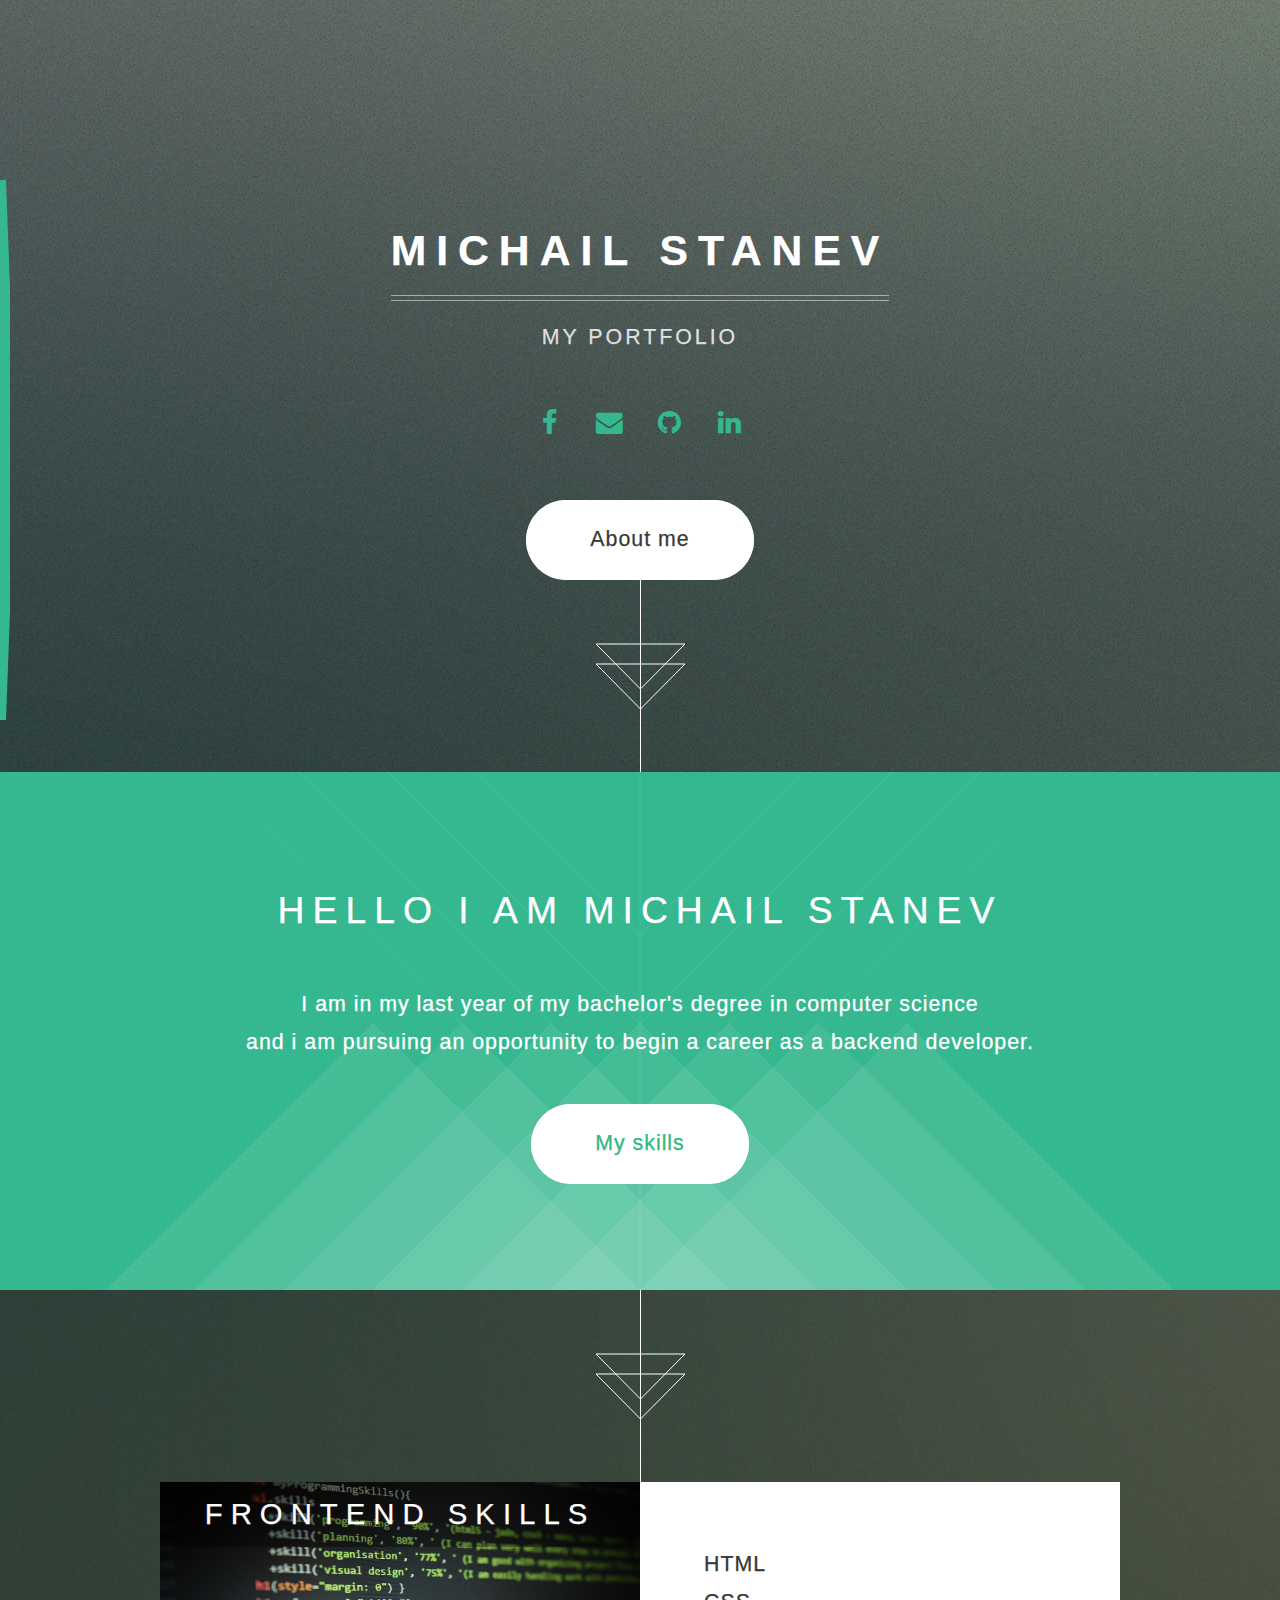
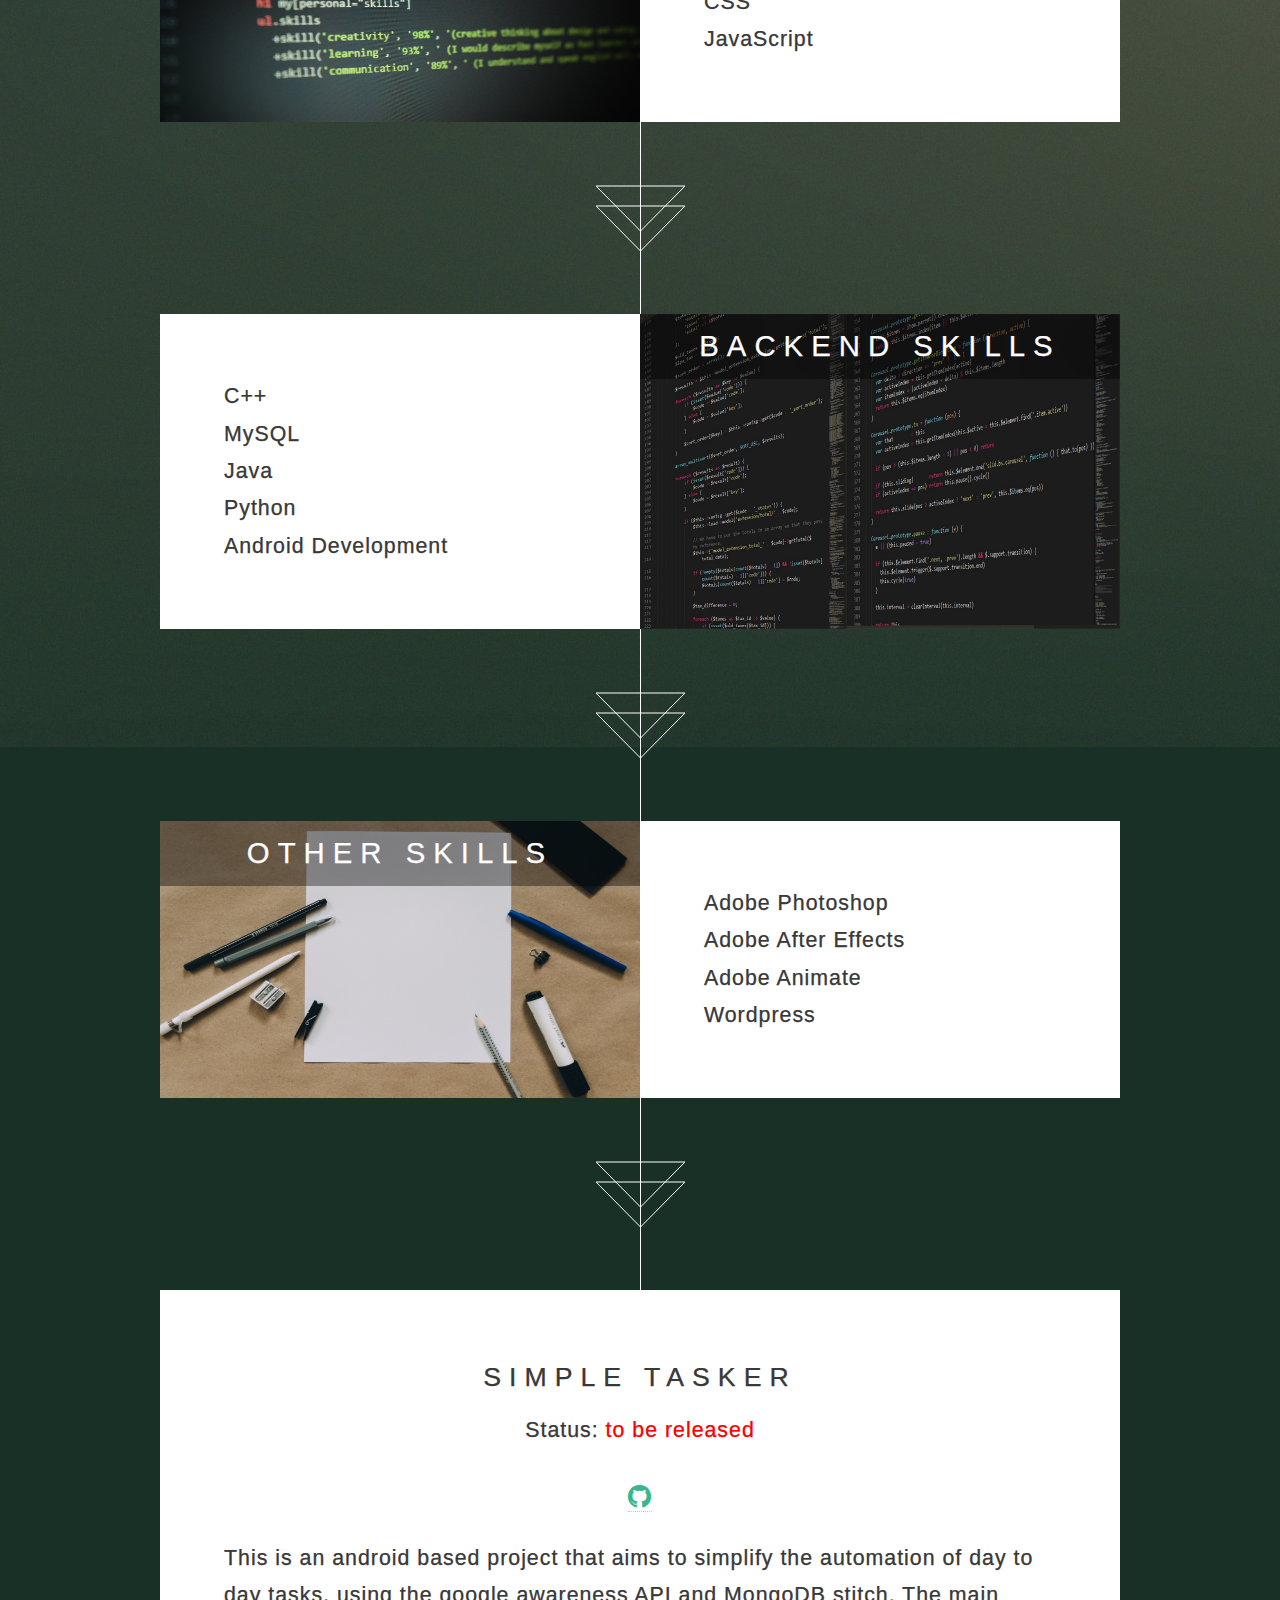
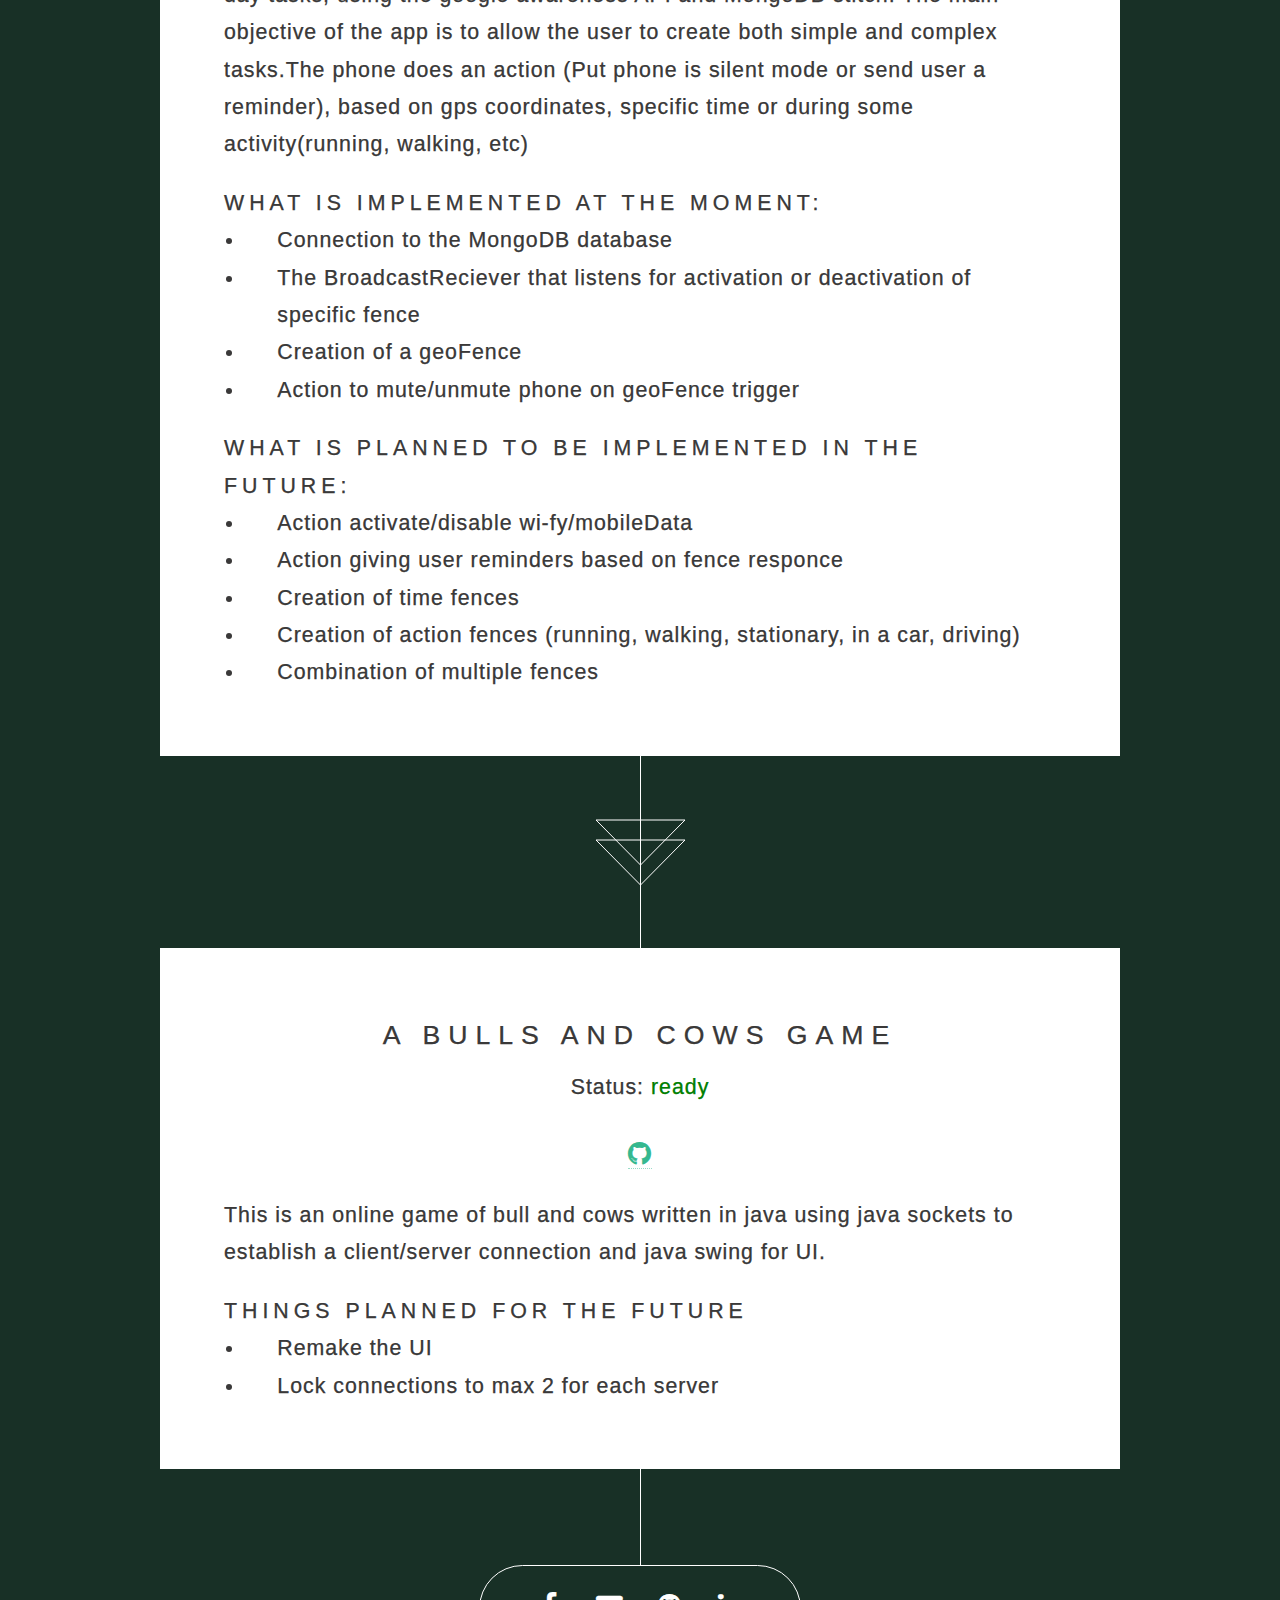
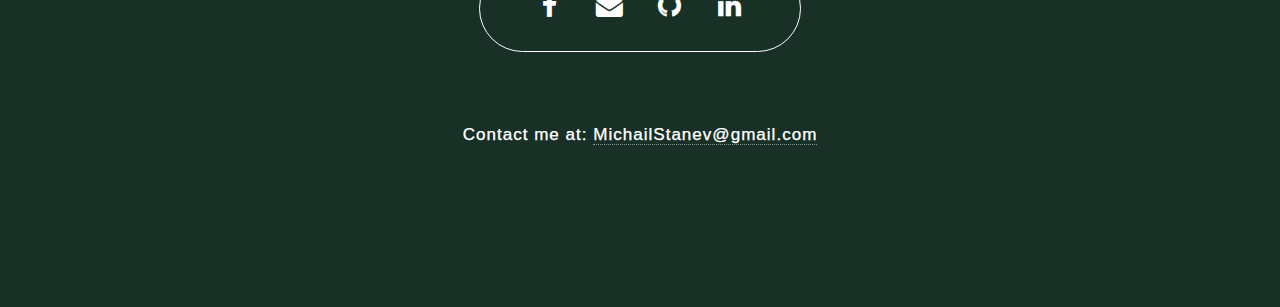
<file: index.html>
<!DOCTYPE HTML>
<html>
	<head>
		<title>Michail Stanev</title>
		<meta charset="utf-8" />
		<meta name="viewport" content="width=device-width, initial-scale=1, user-scalable=no" />
		<link rel="stylesheet" href="assets/css/main.css" />
		<noscript><link rel="stylesheet" href="assets/css/noscript.css" /></noscript>
		<style>
		body {
		font-family: "Lato", sans-serif;
		}
		.sidenava {
		position: fixed;
		height: 60%;
		min-height: 250px;
		width: 10px;
		bottom: 20%;
		z-index: 1000;
		left: 0;
		background-color: #35b88f;
		overflow-x: hidden;
		transition: 0.5s;
		display: flex;
		text-align: center;
		align-items: center;
		justify-content: center;
		flex-direction : column;
		-webkit-clip-path: polygon(60% 0, 100% 20%, 100% 80%, 60% 100%, 0 100%, 0 0);
		clip-path: polygon(60% 0, 100% 20%, 100% 80%, 60% 100%, 0 100%, 0 0);
		}
		.sidenava:hover{
			width: 100px;
		}
		.sidenava:hover a{
			display: inline;
		}
		.sidenava a {
		max-width: 50%
		padding: 8px 8px 8px 32px;
		text-decoration: none;
		font-size: 25px;
		color: #818181;
		display: block;
		transition: 0.3s;
		display: none;
		}
		.sidenava a:hover {
		color: #f1f1f1;
		}
		.sidenava{
		position: fixed;
		right: 25px;
		}
		@media screen and (max-height: 450px) {
		.sidenava {
			height: 100%;
			top: 0px;
			}
		.sidenava a {font-size: 12px;}
		}
		.liNoSpace li{
			margin-top: 0;
		}
		</style>
	</head>
	<body class="is-preload" onload="checkCookie()">
		<div id="mySidenav" class="sidenava">
			<a href="javascript:addTextSize()" onclick="addTextSize()">
				<img src="images/plus.png" alt="plus" class="inline"/>
			</a>
			<a href="javascript:undoTextSize()" onclick="undoTextSize()">
				<img src="images/undo.png" alt="plus" class="inline"/>
			</a>
			<a href="javascript:removeTextSize()" onclick="removeTextSize()">
				<img src="images/minus.png" alt="plus" class="inline"/>
			</a>
		</div>
		<!-- Header -->
		<section id="header">
			<header>
				<h1>Michail Stanev</h1>
				<p>My portfolio</p>
			</header>
			
			<ul class="icons" style="padding-bottom:2em;">
				<li><a href="https://www.facebook.com/mihail.stanev.3" class="icon fa-facebook"><span class="label">Facebook</span></a></li>
				<li><a href="mailto:MichailStanev@gmail.com" class="icon fa-envelope"><span class="label">Email</span></a></li>
				<li><a href="https://github.com/MichailStanev" class="icon fa-github"><span class="label">Github</span></a></li>
				<li><a href="https://www.linkedin.com/in/michail-stenev-b9109211a/" class="icon fa-linkedin"><span class="label">LinkedIn</span></a></li>
			</ul>
			
			<footer>
				<a href="#banner" class="button style2 scrolly-middle">About me</a>
			</footer>
		</section>
		<!-- Banner -->
		<section id="banner">
			<header>
				<h2>Hello i am Michail Stanev</h2>
			</header>
			<p>I am in my last year of my bachelor's degree in computer science <br />
				and i am pursuing an opportunity to begin a career as a backend developer.
			</p>
			<footer>
				<a href="#first" class="button style2 scrolly">My skills</a>
			</footer>
		</section>
		<!-- Feature 1 -->
		<article id="first" class="container box style1 right">
			<!--
			<a href="#" class="image fit"><img src="images/pic01.jpg" alt="" /></a>
			
								<div class="relative" >
								<img class="image fit" src="images/pic01.jpg" alt="" />
								<p class="absolute-text1">Frontend development</a> </p>
			</div>
			-->
			<div class="image">
				<img class="image fit" src="images/frontend.jpg" alt="" />
				<h21 style="font-size: 22pt; color: rgb(255,255,255)" >
				Frontend skills</h2>
			</div>
			
			<div class="inner" style="hight: 100%">
				<p> HTML <br/>
					CSS <br/>
					JavaScript <br/>
				</p>
			</div>
		</article>
		<!-- Feature 2 -->
		<article class="container box style1 left">
			<!--<a href="#" class="image fit"><img src="images/pic02.jpg" alt="" /></a>-->
			
			<div class="image">
				<img class="image fit" src="images/backend.jpg" alt="" />
				<h21 style="font-size: 22pt; color: rgb(255,255,255); " >
				Backend skills</h2>
			</div>
			
			<div class="inner" style="hight: 100%">
				<p> C++ <br/>
					MySQL <br/>
					Java <br/>
					Python <br/>
					Android Development <br/>
				</p>
			</div>
		</article>
		
		<!-- Feature 3 -->
		<article id="first" class="container box style1 right">
			
			<div class="image">
				<img class="image fit" src="images/other-skills.jpg" alt="" />
				<h21 style="font-size: 22pt; color: rgb(255,255,255)" >
				Other skills</h2>
			</div>
			
			<div class="inner" style="hight: 100%">
				<p> Adobe Photoshop<br/>
					Adobe After Effects <br/>
					Adobe Animate <br/>
					Wordpress <br/>
				</p>
			</div>
		</article>
		<article class="container box style3">
			<section>
				<header>
					<h2 class="dynamicTextSize">Simple Tasker</h2>
					<p class="dynamicTextSize">Status: <span class="dynamicTextSize" style="color: red">to be released</span></p>
					<a href="https://github.com/MichailStanev/SimpleTasker" class="icon fa-github"><span class="label">Github</span></a>
				</header>
				<p class="dynamicTextSize">This is an android based project that aims to simplify the automation of day to day tasks, using the google awareness API and 
				MongoDB stitch. The main objective of the app is to allow the user to create both simple and complex tasks.The phone does an action (Put phone is silent mode or send user a reminder), based on gps coordinates, specific time or during some activity(running, walking, etc)</p>

				<h3 class="dynamicTextSize">What is implemented at the moment:</h3>
				<ul class="liNoSpace">
					<li class="dynamicTextSize">Connection to the MongoDB database</li>
					<li class="dynamicTextSize">The BroadcastReciever that listens for activation or deactivation of specific fence</li>
					<li class="dynamicTextSize">Creation of a geoFence</li>
					<li class="dynamicTextSize">Action to mute/unmute phone on geoFence trigger</li>
				</ul>

				<h3 class="dynamicTextSize">What is planned to be implemented in the future:</h3>
				<ul class="liNoSpace">
					<li class="dynamicTextSize">Action activate/disable wi-fy/mobileData</li>
					<li class="dynamicTextSize">Action giving user reminders based on fence responce</li>
					<li class="dynamicTextSize">Creation of time fences</li>
					<li class="dynamicTextSize">Creation of action fences (running, walking, stationary, in a car, driving)</li>
					<li class="dynamicTextSize">Combination of multiple fences</li>
				</ul>
			</section>
		</article>

		<article class="container box style3">
			<section>
				<header>
					<h2 class="dynamicTextSize">A Bulls and Cows game</h2>
					<p class="dynamicTextSize">Status: <span class="dynamicTextSize" style="color: green">ready</span></p>
					<a href="https://github.com/MichailStanev/online-Bulls-and-Cows-game" class="icon fa-github"><span class="label">Github</span></a>
				</header>
				<p class="dynamicTextSize">This is an online game of bull and cows written in java using java sockets to establish a client/server connection and java swing for UI.</p>

				<h3 class="dynamicTextSize">Things planned for the future</h3>
				<ul class="liNoSpace">
					<li class="dynamicTextSize">Remake the UI</li>
					<li class="dynamicTextSize">Lock connections to max 2 for each server</li>
				</ul>
			</section>
		</article>
		
		<section id="footer">
			<ul class="icons">
				<li><a href="https://www.facebook.com/mihail.stanev.3" class="icon fa-facebook"><span class="label">Facebook</span></a></li>
				<li><a href="mailto:MichailStanev@gmail.com" class="icon fa-envelope"><span class="label">Email</span></a></li>
				<li><a href="https://github.com/MichailStanev" class="icon fa-github"><span class="label">Github</span></a></li>
				<li><a href="https://www.linkedin.com/in/michail-stenev-b9109211a/" class="icon fa-linkedin"><span class="label">LinkedIn</span></a></li>
			</ul>
			<div class="copyright">
				<ul class="menu">
					<li>Contact me at: <a href="mailto:MichailStanev@gmail.com">MichailStanev@gmail.com</a></li>
				</ul>
			</div>
		</section>
		<!-- Scripts -->
		<script>
		function addTextSize(){
			var TextElements = document.getElementsByClassName("dynamicTextSize");
			var user=getCookie("test");
			var font = parseFloat(user);
			console.log(font);
			if (Number.isNaN(font)) {
				for (var i = 0, max = TextElements.length; i < max; i++) {
				TextElements[i].style.fontSize = 21 + 'px';
				setCookie(21);
				}
			}else{
				font = font + 1;
				for (var i = 0, max = TextElements.length; i < max; i++) {
				TextElements[i].style.fontSize = font + 'px';
				setCookie(font);
				}
			}
		}
		function undoTextSize() {
			var TextElements = document.getElementsByClassName("dynamicTextSize");
			for (var i = 0, max = TextElements.length; i < max; i++) {
			TextElements[i].style.fontSize = 20 + 'px';
			setCookie(20);
			}
		}
		function removeTextSize() {
			var TextElements = document.getElementsByClassName("dynamicTextSize");
			var user=getCookie("test");
			var font = parseFloat(user);
			console.log(font);
			if (Number.isNaN(font)) {
				for (var i = 0, max = TextElements.length; i < max; i++) {
				TextElements[i].style.fontSize = 19 + 'px';
				setCookie(19);
				}
			}else{
				font = font - 1;
				for (var i = 0, max = TextElements.length; i < max; i++) {
				TextElements[i].style.fontSize = font + 'px';
				setCookie(font);
				}
			}
		}
		function setCookie(cvalue) {
			var d = new Date();
			var cname = "test"
			d.setTime(d.getTime() + (30*24*60*60*1000));
			var expires = "expires=" + d.toGMTString();
			var test = cname + "=" + cvalue + ";" + expires + ";path=/";
			document.cookie = cname + "=" + cvalue + ";" + expires + ";path=/;";
		}
		function getCookie(cname) {
			var name = cname + "=";
			var decodedCookie = decodeURIComponent(document.cookie);
			var ca = decodedCookie.split(';');
			for(var i = 0; i < ca.length; i++) {
				var c = ca[i];
				while (c.charAt(0) == ' ') {
					c = c.substring(1);
				}
				if (c.indexOf(name) == 0) {
					return c.substring(name.length, c.length);
				}
			}
			return "";
		}
		function checkCookie() {
			var user=getCookie("test");
			var TextElements = document.getElementsByClassName("dynamicTextSize");
			if (user != "") {
				for (var i = 0, max = TextElements.length; i < max; i++) {
				TextElements[i].style.fontSize = user + 'px';
				}
			}
		}
		</script>
		<script src="assets/js/jquery.min.js"></script>
		<script src="assets/js/jquery.scrolly.min.js"></script>
		<script src="assets/js/jquery.poptrox.min.js"></script>
		<script src="assets/js/browser.min.js"></script>
		<script src="assets/js/breakpoints.min.js"></script>
		<script src="assets/js/util.js"></script>
		<script src="assets/js/main.js"></script>
	</body>
</html>
</file>
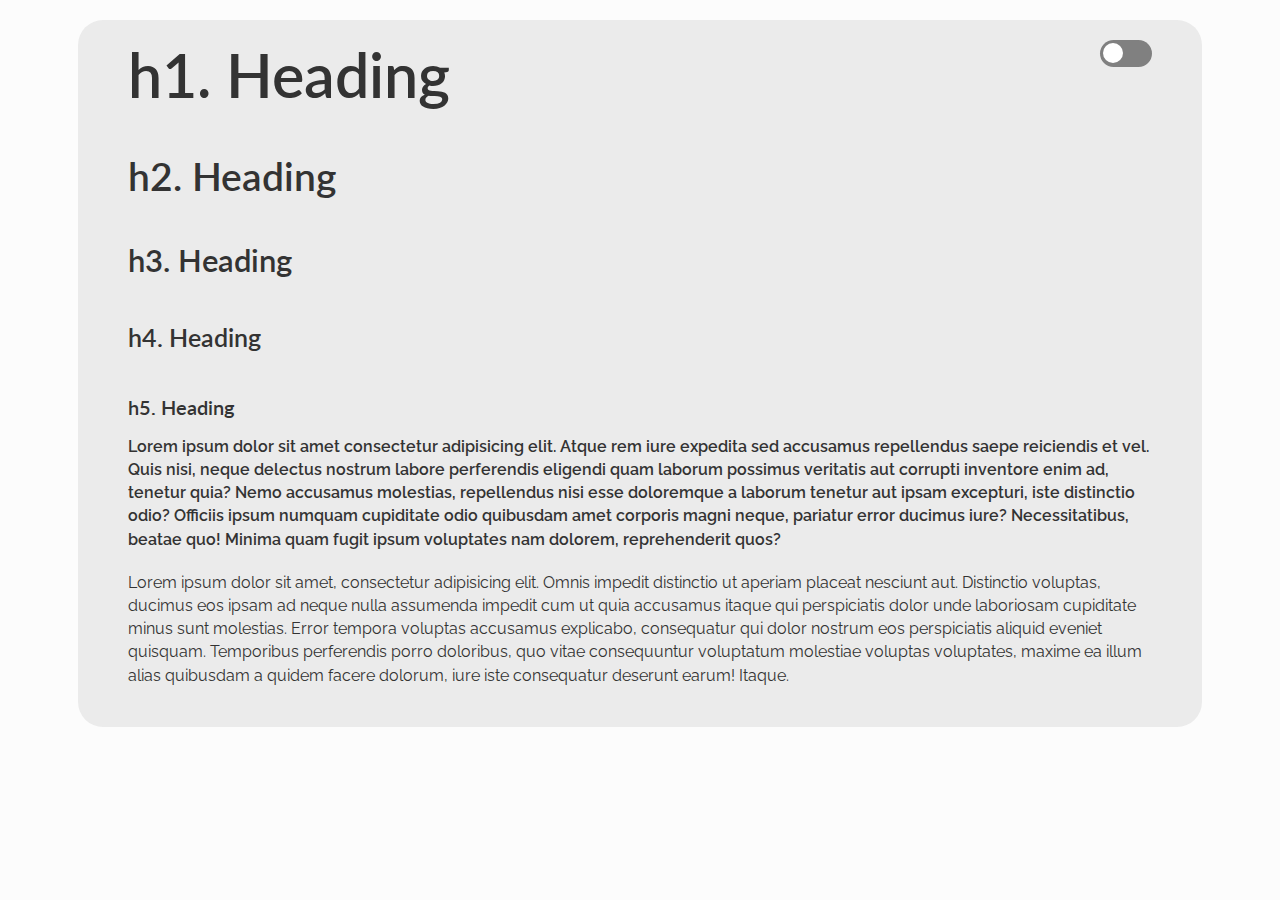
<file: typography.html>
<!DOCTYPE html>
<html lang="en" data-theme="light">
<head>
    <meta charset="UTF-8">
    <meta name="viewport" content="width=device-width, initial-scale=1.0">
    <meta http-equiv="X-UA-Compatible" content="ie=edge">
    <link rel="stylesheet" href="css/typography-style.css">
    <!-- <link href="https://fonts.googleapis.com/css?family=Roboto" rel="stylesheet"> -->
    <title>My Typography</title>
</head>
<body>
    <section class="typography-one">
        <div class="toggle-container">
            <input type="checkbox" id="switch" name="theme" /><label for="switch">Toggle</label>
        </div>
        <h1>h1. Heading</h1>
        <h2>h2. Heading</h2>
        <h3>h3. Heading</h3>
        <h4>h4. Heading</h4>
        <h5>h5. Heading</h5>

        <p class="body-one">Lorem ipsum dolor sit amet consectetur adipisicing elit. Atque rem iure expedita sed accusamus repellendus saepe reiciendis et vel. Quis nisi, neque delectus nostrum labore perferendis eligendi quam laborum possimus veritatis aut corrupti inventore enim ad, tenetur quia? Nemo accusamus molestias, repellendus nisi esse doloremque a laborum tenetur aut ipsam excepturi, iste distinctio odio? Officiis ipsum numquam cupiditate odio quibusdam amet corporis magni neque, pariatur error ducimus iure? Necessitatibus, beatae quo! Minima quam fugit ipsum voluptates nam dolorem, reprehenderit quos?</p>

        <p class="body-two">Lorem ipsum dolor sit amet, consectetur adipisicing elit. Omnis impedit distinctio ut aperiam placeat nesciunt aut. Distinctio voluptas, ducimus eos ipsam ad neque nulla assumenda impedit cum ut quia accusamus itaque qui perspiciatis dolor unde laboriosam cupiditate minus sunt molestias. Error tempora voluptas accusamus explicabo, consequatur qui dolor nostrum eos perspiciatis aliquid eveniet quisquam. Temporibus perferendis porro doloribus, quo vitae consequuntur voluptatum molestiae voluptas voluptates, maxime ea illum alias quibusdam a quidem facere dolorum, iure iste consequatur deserunt earum! Itaque.</p>
        <!-- <span class="button">BUTTON</span> -->
        <!-- <span class="caption">caption text</span> -->
    </section>

    <script>
    var checkbox = document.querySelector('input[name=theme]');

        checkbox.addEventListener('change', function () {
            if (this.checked) {
                trans()
                document.documentElement.setAttribute('data-theme', 'dark')
            } else {
                trans()
                document.documentElement.setAttribute('data-theme', 'light')
            }
        })

        let trans = () => {
            document.documentElement.classList.add('transition');
            window.setTimeout(() => {
                document.documentElement.classList.remove('transition')
            }, 1000)
        }
    </script>
</body>
</html>
</file>
<file: assets/css/noscript.css>
/* Header */

	body.is-preload #header {
		opacity: 1;
	}

		body.is-preload #header footer {
			-moz-transform: none;
			-webkit-transform: none;
			-ms-transform: none;
			transform: none;
			opacity: 1;
		}
</file>
<file: css/typography-style.css>
@import url("https://fonts.googleapis.com/css?family=Lato|Raleway&display=swap");
* {
  padding: 0;
  margin: 0;
  border: 0;
}

html {
  --body-background: #FCFCFC;
  --container-background: #EBEBEB;
  --accent-color: #0077FF;
  --header-color: #333333;
  --text-color: #333333;
}

html[data-theme='dark'] {
  --body-background: #333333;
  --container-background: #434343;
  --accent-color: #3694FF;
  --header-color: #3694FF;
  --text-color: #B5B5B5;
}

body {
  background-color: white;
  font-family: 'Raleway', sans-serif;
  font-weight: 400;
  line-height: 1.45;
  color: var(--text-color);
  background-color: var(--body-background);
}

p {
  margin-bottom: 1.25em;
}

h1, h2, h3, h4, h5, h6 {
  margin: 2.75rem 0 1rem;
  font-family: 'Lato', sans-serif;
  font-weight: 600;
  line-height: 1.15;
}

h1 {
  color: var(--header-color);
  margin-top: 0;
  font-size: 3.815em;
}

h2 {
  font-size: 2.441em;
}

h3 {
  font-size: 1.953em;
}

h4 {
  font-size: 1.563em;
}

h5 {
  font-size: 1.25em;
}

small, .text_small {
  font-size: 0.8em;
}

.body-one {
  font-weight: 600;
}

.typography-one {
  width: 80%;
  margin: 20px auto;
  background-color: var(--container-background);
  padding: 20px 50px;
  position: relative;
  color: var(--text-color);
  border-radius: 25px;
}

.toggle-container {
  height: 0;
}

input[type=checkbox] {
  height: 0;
  width: 0;
  visibility: hidden;
}

input[type=checkbox]:checked + label {
  background: var(--accent-color);
}

input[type=checkbox]:checked + label:after {
  left: calc(100% - 5px);
  -webkit-transform: translateX(-100%);
          transform: translateX(-100%);
}

label {
  cursor: pointer;
  text-indent: -9999px;
  width: 52px;
  height: 27px;
  background: grey;
  float: right;
  border-radius: 100px;
  position: relative;
}

label:after {
  content: '';
  position: absolute;
  top: 3px;
  left: 3px;
  width: 20px;
  height: 20px;
  background: #fff;
  border-radius: 90px;
  -webkit-transition: 0.3s;
  transition: 0.3s;
}

label:active:after {
  width: 45px;
}

html.transition,
html.transition *,
html.transition *:before,
html.transition *:after {
  -webkit-transition: all 400ms !important;
  transition: all 400ms !important;
  -webkit-transition-delay: 0 !important;
          transition-delay: 0 !important;
}
/*# sourceMappingURL=typography-style.css.map */
</file>
<file: assets/css/main.css>
@import url("https://fonts.googleapis.com/css?family=Source+Sans+Pro:300,300italic,400,600");
@import url("font-awesome.min.css");

html, body, div, span, applet, object,
iframe, h1, h2, h3, h4, h5, h6, p, blockquote,
pre, a, abbr, acronym, address, big, cite,
code, del, dfn, em, img, ins, kbd, q, s, samp,
small, strike, strong, sub, sup, tt, var, b,
u, i, center, dl, dt, dd, ol, ul, li, fieldset,
form, label, legend, table, caption, tbody,
tfoot, thead, tr, th, td, article, aside,
canvas, details, embed, figure, figcaption,
footer, header, hgroup, menu, nav, output, ruby,
section, summary, time, mark, audio, video {
	margin: 0;
	padding: 0;
	border: 0;
	font-size: 100%;
	font: inherit;
	vertical-align: baseline;}

article, aside, details, figcaption, figure,
footer, header, hgroup, menu, nav, section {
	display: block;}

body {
	line-height: 1;
}

ol, ul {
	list-style: none;
}

blockquote, q {
	quotes: none;
}

	blockquote:before, blockquote:after, q:before, q:after {
		content: '';
		content: none;
	}

table {
	border-collapse: collapse;
	border-spacing: 0;
}

body {
	-webkit-text-size-adjust: none;
}

mark {
	background-color: transparent;
	color: inherit;
}

input::-moz-focus-inner {
	border: 0;
	padding: 0;
}

input, select, textarea {
	-moz-appearance: none;
	-webkit-appearance: none;
	-ms-appearance: none;
	appearance: none;
}

/* Basic */

	html {
		box-sizing: border-box;
	}

	*, *:before, *:after {
		box-sizing: inherit;
	}

	body {
		background-color: #183026;
		background-image: url("images/overlay.png"), url("../../images/bg.jpg");
		background-repeat: repeat, no-repeat;
		background-size: auto, cover;
		background-position: top left, center 0;
		background-attachment: fixed, fixed;
		font-family: 'Source Sans Pro', sans-serif;
		font-size: 18pt;
		line-height: 1.75em;
		font-weight: 300;
		letter-spacing: 1px;
		color: #3a3939;
		text-shadow: 0 0 0.5px rgba(58, 57, 57, 0.25);
		-webkit-text-stroke: 0.25px;
	}

		body.is-scroll {
			background-attachment: scroll, scroll;
			background-size: auto, 100% auto;
		}

		body.is-preload *, body.is-preload *:before, body.is-preload *:after {
			-moz-animation: none !important;
			-webkit-animation: none !important;
			-ms-animation: none !important;
			animation: none !important;
			-moz-transition: none !important;
			-webkit-transition: none !important;
			-ms-transition: none !important;
			transition: none !important;
		}

	input, textarea, select {
		font-family: 'Source Sans Pro', sans-serif;
		font-size: 18pt;
		line-height: 1.75em;
		font-weight: 300;
		letter-spacing: 1px;
		color: #3a3939;
		text-shadow: 0 0 0.5px rgba(58, 57, 57, 0.25);
		-webkit-text-stroke: 0.25px;
	}

	h1, h2, h3, h4, h5, h6 {
		font-weight: 400;
		text-transform: uppercase;
		line-height: 1.75em;
	}

	h1 a, h2 a, h3 a, h4 a, h5 a, h6 a {
		color: inherit;
		text-decoration: none;
	}

	h2 {
		font-size: 1.25em;
		letter-spacing: 8px;
	}

	h3 {
		font-size: 1em;
		letter-spacing: 5px;
	}

	strong, b {
		font-weight: 400;
	}

	em, i {
		font-style: italic;
	}

	a {
		-moz-transition: border-color 0.35s ease-in-out, color 0.35s ease-in-out;
		-webkit-transition: border-color 0.35s ease-in-out, color 0.35s ease-in-out;
		-ms-transition: border-color 0.35s ease-in-out, color 0.35s ease-in-out;
		transition: border-color 0.35s ease-in-out, color 0.35s ease-in-out;
		color: #35b88f;
		text-shadow: 0 0 0.5px rgba(53, 184, 143, 0.25);
		text-decoration: none;
		border-bottom: dotted 1px rgba(53, 184, 143, 0.5);
	}

		a:hover {
			border-bottom-color: rgba(53, 184, 143, 0);
		}

	sub {
		position: relative;
		top: 0.5em;
		font-size: 0.8em;
	}

	sup {
		position: relative;
		top: -0.5em;
		font-size: 0.8em;
	}

	hr {
		border: 0;
		border-top: solid 1px #dad9d9;
		margin: 2em 0 2em 0;
	}

	blockquote {
		border-left: solid 0.5em #eae9e9;
		padding: 1em 0 1em 2em;
		font-style: italic;
	}

	p, ul, ol, dl, table {
		margin-bottom: 1em;
	}

	header {
		margin-bottom: 1em;
	}

		header p {
			display: block;
			margin: 0.5em 0 0 0;
			padding: 0 0 1.5em 0;
		}

	footer {
		margin-top: 1em;
	}

	br.clear {
		clear: both;
	}

/* Container */

	.container {
		margin: 0 auto;
		max-width: 100%;
		width: 1140px;
	}

		@media screen and (max-width: 1680px) {

			.container {
				width: 960px;
			}

		}

		@media screen and (max-width: 1080px) {

			.container {
				width: 95%;
			}

		}

/* Row */

	.row {
		display: flex;
		flex-wrap: wrap;
		box-sizing: border-box;
		align-items: stretch;
	}

		.row > * {
			box-sizing: border-box;
		}

		.row.gtr-uniform > * > :last-child {
			margin-bottom: 0;
		}

		.row.aln-left {
			justify-content: flex-start;
		}

		.row.aln-center {
			justify-content: center;
		}

		.row.aln-right {
			justify-content: flex-end;
		}

		.row.aln-top {
			align-items: flex-start;
		}

		.row.aln-middle {
			align-items: center;
		}

		.row.aln-bottom {
			align-items: flex-end;
		}

		.row > .imp {
			order: -1;
		}

		.row > .col-1 {
			width: 8.3333333333%;
		}

		.row > .off-1 {
			margin-left: 8.3333333333%;
		}

		.row > .col-2 {
			width: 16.6666666667%;
		}

		.row > .off-2 {
			margin-left: 16.6666666667%;
		}

		.row > .col-3 {
			width: 25%;
		}

		.row > .off-3 {
			margin-left: 25%;
		}

		.row > .col-4 {
			width: 33.3333333333%;
		}

		.row > .off-4 {
			margin-left: 33.3333333333%;
		}

		.row > .col-5 {
			width: 41.6666666667%;
		}

		.row > .off-5 {
			margin-left: 41.6666666667%;
		}

		.row > .col-6 {
			width: 50%;
		}

		.row > .off-6 {
			margin-left: 50%;
		}

		.row > .col-7 {
			width: 58.3333333333%;
		}

		.row > .off-7 {
			margin-left: 58.3333333333%;
		}

		.row > .col-8 {
			width: 66.6666666667%;
		}

		.row > .off-8 {
			margin-left: 66.6666666667%;
		}

		.row > .col-9 {
			width: 75%;
		}

		.row > .off-9 {
			margin-left: 75%;
		}

		.row > .col-10 {
			width: 83.3333333333%;
		}

		.row > .off-10 {
			margin-left: 83.3333333333%;
		}

		.row > .col-11 {
			width: 91.6666666667%;
		}

		.row > .off-11 {
			margin-left: 91.6666666667%;
		}

		.row > .col-12 {
			width: 100%;
		}

		.row > .off-12 {
			margin-left: 100%;
		}

		.row.gtr-0 {
			margin-top: 0px;
			margin-left: 0px;
		}

			.row.gtr-0 > * {
				padding: 0px 0 0 0px;
			}

			.row.gtr-0.gtr-uniform {
				margin-top: 0px;
			}

				.row.gtr-0.gtr-uniform > * {
					padding-top: 0px;
				}

		.row.gtr-25 {
			margin-top: -10px;
			margin-left: -10px;
		}

			.row.gtr-25 > * {
				padding: 10px 0 0 10px;
			}

			.row.gtr-25.gtr-uniform {
				margin-top: -10px;
			}

				.row.gtr-25.gtr-uniform > * {
					padding-top: 10px;
				}

		.row.gtr-50 {
			margin-top: -20px;
			margin-left: -20px;
		}

			.row.gtr-50 > * {
				padding: 20px 0 0 20px;
			}

			.row.gtr-50.gtr-uniform {
				margin-top: -20px;
			}

				.row.gtr-50.gtr-uniform > * {
					padding-top: 20px;
				}

		.row {
			margin-top: -40px;
			margin-left: -40px;
		}

			.row > * {
				padding: 40px 0 0 40px;
			}

			.row.gtr-uniform {
				margin-top: -40px;
			}

				.row.gtr-uniform > * {
					padding-top: 40px;
				}

		.row.gtr-150 {
			margin-top: -60px;
			margin-left: -60px;
		}

			.row.gtr-150 > * {
				padding: 60px 0 0 60px;
			}

			.row.gtr-150.gtr-uniform {
				margin-top: -60px;
			}

				.row.gtr-150.gtr-uniform > * {
					padding-top: 60px;
				}

		.row.gtr-200 {
			margin-top: -80px;
			margin-left: -80px;
		}

			.row.gtr-200 > * {
				padding: 80px 0 0 80px;
			}

			.row.gtr-200.gtr-uniform {
				margin-top: -80px;
			}

				.row.gtr-200.gtr-uniform > * {
					padding-top: 80px;
				}

		@media screen and (max-width: 1680px) {

			.row {
				display: flex;
				flex-wrap: wrap;
				box-sizing: border-box;
				align-items: stretch;
			}

				.row > * {
					box-sizing: border-box;
				}

				.row.gtr-uniform > * > :last-child {
					margin-bottom: 0;
				}

				.row.aln-left {
					justify-content: flex-start;
				}

				.row.aln-center {
					justify-content: center;
				}

				.row.aln-right {
					justify-content: flex-end;
				}

				.row.aln-top {
					align-items: flex-start;
				}

				.row.aln-middle {
					align-items: center;
				}

				.row.aln-bottom {
					align-items: flex-end;
				}

				.row > .imp-wide {
					order: -1;
				}

				.row > .col-1-wide {
					width: 8.3333333333%;
				}

				.row > .off-1-wide {
					margin-left: 8.3333333333%;
				}

				.row > .col-2-wide {
					width: 16.6666666667%;
				}

				.row > .off-2-wide {
					margin-left: 16.6666666667%;
				}

				.row > .col-3-wide {
					width: 25%;
				}

				.row > .off-3-wide {
					margin-left: 25%;
				}

				.row > .col-4-wide {
					width: 33.3333333333%;
				}

				.row > .off-4-wide {
					margin-left: 33.3333333333%;
				}

				.row > .col-5-wide {
					width: 41.6666666667%;
				}

				.row > .off-5-wide {
					margin-left: 41.6666666667%;
				}

				.row > .col-6-wide {
					width: 50%;
				}

				.row > .off-6-wide {
					margin-left: 50%;
				}

				.row > .col-7-wide {
					width: 58.3333333333%;
				}

				.row > .off-7-wide {
					margin-left: 58.3333333333%;
				}

				.row > .col-8-wide {
					width: 66.6666666667%;
				}

				.row > .off-8-wide {
					margin-left: 66.6666666667%;
				}

				.row > .col-9-wide {
					width: 75%;
				}

				.row > .off-9-wide {
					margin-left: 75%;
				}

				.row > .col-10-wide {
					width: 83.3333333333%;
				}

				.row > .off-10-wide {
					margin-left: 83.3333333333%;
				}

				.row > .col-11-wide {
					width: 91.6666666667%;
				}

				.row > .off-11-wide {
					margin-left: 91.6666666667%;
				}

				.row > .col-12-wide {
					width: 100%;
				}

				.row > .off-12-wide {
					margin-left: 100%;
				}

				.row.gtr-0 {
					margin-top: 0px;
					margin-left: 0px;
				}

					.row.gtr-0 > * {
						padding: 0px 0 0 0px;
					}

					.row.gtr-0.gtr-uniform {
						margin-top: 0px;
					}

						.row.gtr-0.gtr-uniform > * {
							padding-top: 0px;
						}

				.row.gtr-25 {
					margin-top: -10px;
					margin-left: -10px;
				}

					.row.gtr-25 > * {
						padding: 10px 0 0 10px;
					}

					.row.gtr-25.gtr-uniform {
						margin-top: -10px;
					}

						.row.gtr-25.gtr-uniform > * {
							padding-top: 10px;
						}

				.row.gtr-50 {
					margin-top: -20px;
					margin-left: -20px;
				}

					.row.gtr-50 > * {
						padding: 20px 0 0 20px;
					}

					.row.gtr-50.gtr-uniform {
						margin-top: -20px;
					}

						.row.gtr-50.gtr-uniform > * {
							padding-top: 20px;
						}

				.row {
					margin-top: -40px;
					margin-left: -40px;
				}

					.row > * {
						padding: 40px 0 0 40px;
					}

					.row.gtr-uniform {
						margin-top: -40px;
					}

						.row.gtr-uniform > * {
							padding-top: 40px;
						}

				.row.gtr-150 {
					margin-top: -60px;
					margin-left: -60px;
				}

					.row.gtr-150 > * {
						padding: 60px 0 0 60px;
					}

					.row.gtr-150.gtr-uniform {
						margin-top: -60px;
					}

						.row.gtr-150.gtr-uniform > * {
							padding-top: 60px;
						}

				.row.gtr-200 {
					margin-top: -80px;
					margin-left: -80px;
				}

					.row.gtr-200 > * {
						padding: 80px 0 0 80px;
					}

					.row.gtr-200.gtr-uniform {
						margin-top: -80px;
					}

						.row.gtr-200.gtr-uniform > * {
							padding-top: 80px;
						}

		}

		@media screen and (max-width: 1080px) {

			.row {
				display: flex;
				flex-wrap: wrap;
				box-sizing: border-box;
				align-items: stretch;
			}

				.row > * {
					box-sizing: border-box;
				}

				.row.gtr-uniform > * > :last-child {
					margin-bottom: 0;
				}

				.row.aln-left {
					justify-content: flex-start;
				}

				.row.aln-center {
					justify-content: center;
				}

				.row.aln-right {
					justify-content: flex-end;
				}

				.row.aln-top {
					align-items: flex-start;
				}

				.row.aln-middle {
					align-items: center;
				}

				.row.aln-bottom {
					align-items: flex-end;
				}

				.row > .imp-normal {
					order: -1;
				}

				.row > .col-1-normal {
					width: 8.3333333333%;
				}

				.row > .off-1-normal {
					margin-left: 8.3333333333%;
				}

				.row > .col-2-normal {
					width: 16.6666666667%;
				}

				.row > .off-2-normal {
					margin-left: 16.6666666667%;
				}

				.row > .col-3-normal {
					width: 25%;
				}

				.row > .off-3-normal {
					margin-left: 25%;
				}

				.row > .col-4-normal {
					width: 33.3333333333%;
				}

				.row > .off-4-normal {
					margin-left: 33.3333333333%;
				}

				.row > .col-5-normal {
					width: 41.6666666667%;
				}

				.row > .off-5-normal {
					margin-left: 41.6666666667%;
				}

				.row > .col-6-normal {
					width: 50%;
				}

				.row > .off-6-normal {
					margin-left: 50%;
				}

				.row > .col-7-normal {
					width: 58.3333333333%;
				}

				.row > .off-7-normal {
					margin-left: 58.3333333333%;
				}

				.row > .col-8-normal {
					width: 66.6666666667%;
				}

				.row > .off-8-normal {
					margin-left: 66.6666666667%;
				}

				.row > .col-9-normal {
					width: 75%;
				}

				.row > .off-9-normal {
					margin-left: 75%;
				}

				.row > .col-10-normal {
					width: 83.3333333333%;
				}

				.row > .off-10-normal {
					margin-left: 83.3333333333%;
				}

				.row > .col-11-normal {
					width: 91.6666666667%;
				}

				.row > .off-11-normal {
					margin-left: 91.6666666667%;
				}

				.row > .col-12-normal {
					width: 100%;
				}

				.row > .off-12-normal {
					margin-left: 100%;
				}

				.row.gtr-0 {
					margin-top: 0px;
					margin-left: 0px;
				}

					.row.gtr-0 > * {
						padding: 0px 0 0 0px;
					}

					.row.gtr-0.gtr-uniform {
						margin-top: 0px;
					}

						.row.gtr-0.gtr-uniform > * {
							padding-top: 0px;
						}

				.row.gtr-25 {
					margin-top: -10px;
					margin-left: -10px;
				}

					.row.gtr-25 > * {
						padding: 10px 0 0 10px;
					}

					.row.gtr-25.gtr-uniform {
						margin-top: -10px;
					}

						.row.gtr-25.gtr-uniform > * {
							padding-top: 10px;
						}

				.row.gtr-50 {
					margin-top: -20px;
					margin-left: -20px;
				}

					.row.gtr-50 > * {
						padding: 20px 0 0 20px;
					}

					.row.gtr-50.gtr-uniform {
						margin-top: -20px;
					}

						.row.gtr-50.gtr-uniform > * {
							padding-top: 20px;
						}

				.row {
					margin-top: -40px;
					margin-left: -40px;
				}

					.row > * {
						padding: 40px 0 0 40px;
					}

					.row.gtr-uniform {
						margin-top: -40px;
					}

						.row.gtr-uniform > * {
							padding-top: 40px;
						}

				.row.gtr-150 {
					margin-top: -60px;
					margin-left: -60px;
				}

					.row.gtr-150 > * {
						padding: 60px 0 0 60px;
					}

					.row.gtr-150.gtr-uniform {
						margin-top: -60px;
					}

						.row.gtr-150.gtr-uniform > * {
							padding-top: 60px;
						}

				.row.gtr-200 {
					margin-top: -80px;
					margin-left: -80px;
				}

					.row.gtr-200 > * {
						padding: 80px 0 0 80px;
					}

					.row.gtr-200.gtr-uniform {
						margin-top: -80px;
					}

						.row.gtr-200.gtr-uniform > * {
							padding-top: 80px;
						}

		}

		@media screen and (max-width: 840px) {

			.row {
				display: flex;
				flex-wrap: wrap;
				box-sizing: border-box;
				align-items: stretch;
			}

				.row > * {
					box-sizing: border-box;
				}

				.row.gtr-uniform > * > :last-child {
					margin-bottom: 0;
				}

				.row.aln-left {
					justify-content: flex-start;
				}

				.row.aln-center {
					justify-content: center;
				}

				.row.aln-right {
					justify-content: flex-end;
				}

				.row.aln-top {
					align-items: flex-start;
				}

				.row.aln-middle {
					align-items: center;
				}

				.row.aln-bottom {
					align-items: flex-end;
				}

				.row > .imp-narrow {
					order: -1;
				}

				.row > .col-1-narrow {
					width: 8.3333333333%;
				}

				.row > .off-1-narrow {
					margin-left: 8.3333333333%;
				}

				.row > .col-2-narrow {
					width: 16.6666666667%;
				}

				.row > .off-2-narrow {
					margin-left: 16.6666666667%;
				}

				.row > .col-3-narrow {
					width: 25%;
				}

				.row > .off-3-narrow {
					margin-left: 25%;
				}

				.row > .col-4-narrow {
					width: 33.3333333333%;
				}

				.row > .off-4-narrow {
					margin-left: 33.3333333333%;
				}

				.row > .col-5-narrow {
					width: 41.6666666667%;
				}

				.row > .off-5-narrow {
					margin-left: 41.6666666667%;
				}

				.row > .col-6-narrow {
					width: 50%;
				}

				.row > .off-6-narrow {
					margin-left: 50%;
				}

				.row > .col-7-narrow {
					width: 58.3333333333%;
				}

				.row > .off-7-narrow {
					margin-left: 58.3333333333%;
				}

				.row > .col-8-narrow {
					width: 66.6666666667%;
				}

				.row > .off-8-narrow {
					margin-left: 66.6666666667%;
				}

				.row > .col-9-narrow {
					width: 75%;
				}

				.row > .off-9-narrow {
					margin-left: 75%;
				}

				.row > .col-10-narrow {
					width: 83.3333333333%;
				}

				.row > .off-10-narrow {
					margin-left: 83.3333333333%;
				}

				.row > .col-11-narrow {
					width: 91.6666666667%;
				}

				.row > .off-11-narrow {
					margin-left: 91.6666666667%;
				}

				.row > .col-12-narrow {
					width: 100%;
				}

				.row > .off-12-narrow {
					margin-left: 100%;
				}

				.row.gtr-0 {
					margin-top: 0px;
					margin-left: 0px;
				}

					.row.gtr-0 > * {
						padding: 0px 0 0 0px;
					}

					.row.gtr-0.gtr-uniform {
						margin-top: 0px;
					}

						.row.gtr-0.gtr-uniform > * {
							padding-top: 0px;
						}

				.row.gtr-25 {
					margin-top: -7.5px;
					margin-left: -7.5px;
				}

					.row.gtr-25 > * {
						padding: 7.5px 0 0 7.5px;
					}

					.row.gtr-25.gtr-uniform {
						margin-top: -7.5px;
					}

						.row.gtr-25.gtr-uniform > * {
							padding-top: 7.5px;
						}

				.row.gtr-50 {
					margin-top: -15px;
					margin-left: -15px;
				}

					.row.gtr-50 > * {
						padding: 15px 0 0 15px;
					}

					.row.gtr-50.gtr-uniform {
						margin-top: -15px;
					}

						.row.gtr-50.gtr-uniform > * {
							padding-top: 15px;
						}

				.row {
					margin-top: -30px;
					margin-left: -30px;
				}

					.row > * {
						padding: 30px 0 0 30px;
					}

					.row.gtr-uniform {
						margin-top: -30px;
					}

						.row.gtr-uniform > * {
							padding-top: 30px;
						}

				.row.gtr-150 {
					margin-top: -45px;
					margin-left: -45px;
				}

					.row.gtr-150 > * {
						padding: 45px 0 0 45px;
					}

					.row.gtr-150.gtr-uniform {
						margin-top: -45px;
					}

						.row.gtr-150.gtr-uniform > * {
							padding-top: 45px;
						}

				.row.gtr-200 {
					margin-top: -60px;
					margin-left: -60px;
				}

					.row.gtr-200 > * {
						padding: 60px 0 0 60px;
					}

					.row.gtr-200.gtr-uniform {
						margin-top: -60px;
					}

						.row.gtr-200.gtr-uniform > * {
							padding-top: 60px;
						}

		}

		@media screen and (max-width: 736px) {

			.row {
				display: flex;
				flex-wrap: wrap;
				box-sizing: border-box;
				align-items: stretch;
			}

				.row > * {
					box-sizing: border-box;
				}

				.row.gtr-uniform > * > :last-child {
					margin-bottom: 0;
				}

				.row.aln-left {
					justify-content: flex-start;
				}

				.row.aln-center {
					justify-content: center;
				}

				.row.aln-right {
					justify-content: flex-end;
				}

				.row.aln-top {
					align-items: flex-start;
				}

				.row.aln-middle {
					align-items: center;
				}

				.row.aln-bottom {
					align-items: flex-end;
				}

				.row > .imp-mobile {
					order: -1;
				}

				.row > .col-1-mobile {
					width: 8.3333333333%;
				}

				.row > .off-1-mobile {
					margin-left: 8.3333333333%;
				}

				.row > .col-2-mobile {
					width: 16.6666666667%;
				}

				.row > .off-2-mobile {
					margin-left: 16.6666666667%;
				}

				.row > .col-3-mobile {
					width: 25%;
				}

				.row > .off-3-mobile {
					margin-left: 25%;
				}

				.row > .col-4-mobile {
					width: 33.3333333333%;
				}

				.row > .off-4-mobile {
					margin-left: 33.3333333333%;
				}

				.row > .col-5-mobile {
					width: 41.6666666667%;
				}

				.row > .off-5-mobile {
					margin-left: 41.6666666667%;
				}

				.row > .col-6-mobile {
					width: 50%;
				}

				.row > .off-6-mobile {
					margin-left: 50%;
				}

				.row > .col-7-mobile {
					width: 58.3333333333%;
				}

				.row > .off-7-mobile {
					margin-left: 58.3333333333%;
				}

				.row > .col-8-mobile {
					width: 66.6666666667%;
				}

				.row > .off-8-mobile {
					margin-left: 66.6666666667%;
				}

				.row > .col-9-mobile {
					width: 75%;
				}

				.row > .off-9-mobile {
					margin-left: 75%;
				}

				.row > .col-10-mobile {
					width: 83.3333333333%;
				}

				.row > .off-10-mobile {
					margin-left: 83.3333333333%;
				}

				.row > .col-11-mobile {
					width: 91.6666666667%;
				}

				.row > .off-11-mobile {
					margin-left: 91.6666666667%;
				}

				.row > .col-12-mobile {
					width: 100%;
				}

				.row > .off-12-mobile {
					margin-left: 100%;
				}

				.row.gtr-0 {
					margin-top: 0px;
					margin-left: 0px;
				}

					.row.gtr-0 > * {
						padding: 0px 0 0 0px;
					}

					.row.gtr-0.gtr-uniform {
						margin-top: 0px;
					}

						.row.gtr-0.gtr-uniform > * {
							padding-top: 0px;
						}

				.row.gtr-25 {
					margin-top: -5px;
					margin-left: -5px;
				}

					.row.gtr-25 > * {
						padding: 5px 0 0 5px;
					}

					.row.gtr-25.gtr-uniform {
						margin-top: -5px;
					}

						.row.gtr-25.gtr-uniform > * {
							padding-top: 5px;
						}

				.row.gtr-50 {
					margin-top: -10px;
					margin-left: -10px;
				}

					.row.gtr-50 > * {
						padding: 10px 0 0 10px;
					}

					.row.gtr-50.gtr-uniform {
						margin-top: -10px;
					}

						.row.gtr-50.gtr-uniform > * {
							padding-top: 10px;
						}

				.row {
					margin-top: -20px;
					margin-left: -20px;
				}

					.row > * {
						padding: 20px 0 0 20px;
					}

					.row.gtr-uniform {
						margin-top: -20px;
					}

						.row.gtr-uniform > * {
							padding-top: 20px;
						}

				.row.gtr-150 {
					margin-top: -30px;
					margin-left: -30px;
				}

					.row.gtr-150 > * {
						padding: 30px 0 0 30px;
					}

					.row.gtr-150.gtr-uniform {
						margin-top: -30px;
					}

						.row.gtr-150.gtr-uniform > * {
							padding-top: 30px;
						}

				.row.gtr-200 {
					margin-top: -40px;
					margin-left: -40px;
				}

					.row.gtr-200 > * {
						padding: 40px 0 0 40px;
					}

					.row.gtr-200.gtr-uniform {
						margin-top: -40px;
					}

						.row.gtr-200.gtr-uniform > * {
							padding-top: 40px;
						}

		}

/* Sections/Article */

	section, article {
		margin-bottom: 3em;
	}

	section > :last-child,
	article > :last-child,
	section:last-child,
	article:last-child {
		margin-bottom: 0;
	}

	.row > section, .row > article {
		margin-bottom: 0;
	}

/* Image */

	.image {
		display: inline-block;
		border: 0;
	}

		.image img {
			display: block;
			width: 100%;
		}

		.image.featured {
			display: block;
			width: 100%;
			margin: 0 0 2em 0;
		}

		.image.fit {
			display: block;
			width: 100%;
		}

		.image.left {
			float: left;
			margin: 0 2em 2em 0;
		}

		.image.centered {
			display: block;
			margin: 0 0 2em 0;
		}

			.image.centered img {
				margin: 0 auto;
				width: auto;
			}

/* List */

	ul {
		list-style: disc;
		padding-left: 1em;
	}

		ul li {
			padding-left: 1.5em;
			margin-top: 1.5em;
		}

			ul li:first-child {
				margin-top: 0;
			}

	ol {
		list-style: decimal;
		padding-left: 1.25em;
	}

		ol li {
			padding-left: 1.25em;
			margin-top: 1.5em;
		}

/* Icons */

	ul.icons {
		cursor: default;
		list-style: none;
		padding-left: 0;
	}

		ul.icons li {
			display: inline-block;
			padding-left: 0;
			margin-top: 0;
		}

		ul.icons a {
			display: inline-block;
			width: 2.5em;
			height: 2.5em;
			line-height: 2.5em;
			text-align: center;
			border: 0;
		}

/* Menu */

	ul.menu {
		cursor: default;
		list-style: none;
		padding-left: 0;
	}

		ul.menu li {
			display: inline-block;
			line-height: 1em;
			border-left: solid 1px #dad9d9;
			padding: 0 0 0 0.5em;
			margin: 0 0 0 0.5em;
		}

			ul.menu li:first-child {
				border-left: 0;
				padding-left: 0;
				margin-left: 0;
			}

/* Actions */

	ul.actions {
		cursor: default;
		list-style: none;
		padding-left: 0;
	}

		ul.actions li {
			display: inline-block;
			margin: 0 0 0 0.5em;
			padding-left: 0;
			margin-top: 0;
		}

			ul.actions li:first-child {
				margin-left: 0;
			}

/* Form */

	form label {
		display: block;
		margin: 0 0 0.5em 0;
	}

	form input[type="text"],
	form input[type="email"],
	form input[type="password"],
	form select,
	form textarea {
		-moz-transition: background-color 0.35s ease-in-out;
		-webkit-transition: background-color 0.35s ease-in-out;
		-ms-transition: background-color 0.35s ease-in-out;
		transition: background-color 0.35s ease-in-out;
		-webkit-appearance: none;
		display: block;
		border: 0;
		background: #f1f1f1;
		width: 100%;
		padding: 0.75em;
	}

		form input[type="text"]:focus,
		form input[type="email"]:focus,
		form input[type="password"]:focus,
		form select:focus,
		form textarea:focus {
			background-color: #f8f8f8;
		}

	form input[type="text"],
	form input[type="email"],
	form input[type="password"],
	form select {
		line-height: 1em;
	}

	form select {
		background-size: 1.25em;
		background-repeat: no-repeat;
		background-position: calc(100% - 1em) center;
		padding-right: 1.25em;
		text-overflow: ellipsis;
		background-image: url("data:image/svg+xml;charset=utf8,%3Csvg xmlns='http://www.w3.org/2000/svg' width='40' height='40' preserveAspectRatio='none' viewBox='0 0 40 40'%3E%3Cpath d='M9.4,12.3l10.4,10.4l10.4-10.4c0.2-0.2,0.5-0.4,0.9-0.4c0.3,0,0.6,0.1,0.9,0.4l3.3,3.3c0.2,0.2,0.4,0.5,0.4,0.9 c0,0.4-0.1,0.6-0.4,0.9L20.7,31.9c-0.2,0.2-0.5,0.4-0.9,0.4c-0.3,0-0.6-0.1-0.9-0.4L4.3,17.3c-0.2-0.2-0.4-0.5-0.4-0.9 c0-0.4,0.1-0.6,0.4-0.9l3.3-3.3c0.2-0.2,0.5-0.4,0.9-0.4S9.1,12.1,9.4,12.3z' fill='%235a5959' /%3E%3C/svg%3E");
	}

		form select option {
			color: #3a3939;
			background: #ffffff;
		}

		form select:focus::-ms-value {
			background-color: transparent;
		}

		form select::-ms-expand {
			display: none;
		}

	form textarea {
		min-height: 12em;
	}

	form ::-webkit-input-placeholder {
		color: #5a5959 !important;
	}

	form :-moz-placeholder {
		color: #5a5959 !important;
	}

	form ::-moz-placeholder {
		color: #5a5959 !important;
	}

	form :-ms-input-placeholder {
		color: #5a5959 !important;
	}

	form ::-moz-focus-inner {
		border: 0;
	}

	form ul.actions {
		margin-bottom: 0;
		text-align: center;
	}

/* Table */

	.table-wrapper {
		width: 100%;
		overflow-x: auto;
		-webkit-overflow-scrolling: touch;
	}

	table {
		width: 100%;
	}

		table tbody tr {
			border-top: solid 1px #eae9e9;
		}

			table tbody tr:first-child {
				border-top: 0;
			}

		table td {
			padding: 0.75em 1.25em 0.75em 1.25em;
		}

		table th {
			text-align: left;
			font-weight: 400;
			padding: 0.75em 1.25em 0.75em 1.25em;
		}

		table thead {
			background: #f5f5f5;
		}

/* Button */

	input[type="button"],
	input[type="submit"],
	input[type="reset"],
	button,
	.button {
		-moz-transition: background-color 0.35s ease-in-out, color 0.35s ease-in-out;
		-webkit-transition: background-color 0.35s ease-in-out, color 0.35s ease-in-out;
		-ms-transition: background-color 0.35s ease-in-out, color 0.35s ease-in-out;
		transition: background-color 0.35s ease-in-out, color 0.35s ease-in-out;
		-webkit-appearance: none;
		position: relative;
		display: inline-block;
		border: 0;
		background: #35b88f;
		color: #fff;
		text-shadow: 0 0 0.5px rgba(255, 255, 255, 0.25);
		cursor: pointer;
		text-decoration: none;
		outline: 0;
		padding: 1em 3em 1em 3em;
		text-align: center;
		border-radius: 3em;
		font-weight: 400;
	}

		input[type="button"]:hover,
		input[type="submit"]:hover,
		input[type="reset"]:hover,
		button:hover,
		.button:hover {
			background: #45c89f;
		}

		input[type="button"].style2,
		input[type="submit"].style2,
		input[type="reset"].style2,
		button.style2,
		.button.style2 {
			color: #3a3939;
			background: #fff;
			box-shadow: inset 0 0 0 1px #fff;
		}

			input[type="button"].style2:hover,
			input[type="submit"].style2:hover,
			input[type="reset"].style2:hover,
			button.style2:hover,
			.button.style2:hover {
				background: rgba(255, 255, 255, 0.1);
				color: #fff !important;
				text-shadow: 0 0 0.5px rgba(255, 255, 255, 0.25) !important;
			}

		input[type="button"].style3,
		input[type="submit"].style3,
		input[type="reset"].style3,
		button.style3,
		.button.style3 {
			background: none;
			color: #3a3939;
			box-shadow: inset 0 0 0 1px #dad9d9;
		}

			input[type="button"].style3:hover,
			input[type="submit"].style3:hover,
			input[type="reset"].style3:hover,
			button.style3:hover,
			.button.style3:hover {
				background: rgba(58, 57, 57, 0.025);
			}

/* Box */

	.box {
		position: relative;
		margin-top: 9em;
		margin-bottom: 0;
	}

		.box:after {
			content: '';
			display: block;
			position: absolute;
			top: -9em;
			left: 50%;
			height: 9em;
			border-left: solid 1px #fff;
		}

		.box:before {
			content: '';
			display: block;
			width: 90px;
			height: 66px;
			position: absolute;
			left: 50%;
			top: -4.5em;
			margin-left: -45px;
			margin-top: -33px;
			background: url("images/arrow.svg") no-repeat;
		}

		.box :last-child {
			margin-bottom: 0;
		}

		.box.style1 {
			background: #fff;
			padding: 3em;
			
		}

			.box.style1 .image {
				display: block;
				
				position: absolute;
				top: 0;
				width: 50%;
				height: 100%;
				background: #152E33;
				overflow: hidden;
				
			}

				.box.style1 .image img {
					position: absolute;
					top: 0;
					height: 100%;
					width: 100%;
				}

			.box.style1 .inner > :last-child {
				margin: 0;
			}

			.box.style1.right .image {
				left: 0;
			}

				.box.style1.right .image img {
					right: 0;
				}

			.box.style1.right .inner {
				margin-left: 50%;
				padding-left: 3em;
			}

			.box.style1.left .image {
				right: 0;
			}

				.box.style1.left .image img {
					left: 0;
				}

			.box.style1.left .inner {
				margin-right: 50%;
				padding-right: 3em;
			}

		.box.style2 {
			text-align: center;
		}

			.box.style2 header {
				display: inline-block;
				background: #fff;
				padding: 2em 3em 2em 3em;
				margin: 0;
			}

				.box.style2 header p {
					padding: 0;
				}

			.box.style2 .inner {
				position: relative;
				padding: 40px 0 0px 0;
			}

				.box.style2 .inner:after {
					content: '';
					display: block;
					position: absolute;
					top: 0;
					left: 50%;
					height: 100%;
					border-left: solid 1px #fff;
				}

				.box.style2 .inner .row {
					position: relative;
				}

					.box.style2 .inner .row:before {
						content: '';
						display: block;
						position: absolute;
						top: 50%;
						left: 20px;
						width: calc(100% - 40px);
						border-bottom: solid 1px #fff;
					}

				.box.style2 .inner .image {
					position: relative;
					z-index: 1;
					padding: 20px;
				}

		.box.style3 {
			background: #fff;
			padding: 3em;
		}

			.box.style3 header {
				text-align: center;
			}

/* Icons */

	.icon {
		text-decoration: none;
	}

		.icon:before {
			display: inline-block;
			font-family: FontAwesome;
			font-size: 1.25em;
			text-decoration: none;
			font-style: normal;
			font-weight: normal;
			line-height: 1;
			-webkit-font-smoothing: antialiased;
			-moz-osx-font-smoothing: grayscale;
		}

		.icon > .label {
			display: none;
		}

/* Header */

	#header {
		-moz-transition: opacity 2s ease-in-out;
		-webkit-transition: opacity 2s ease-in-out;
		-ms-transition: opacity 2s ease-in-out;
		transition: opacity 2s ease-in-out;
		position: relative;
		color: #fff;
		text-shadow: 0 0 0.5px rgba(255, 255, 255, 0.25);
		text-align: center;
		margin: 0;
		padding: 14em 0 14em 0;
		cursor: default;
	}

		#header header {
			display: inline-block;
			padding: 0 0 1em 0;
		}

			#header header h1 {
				font-weight: 600;
				font-size: 2em;
				letter-spacing: 10px;
			}

			#header header p {
				border-top: solid 1px rgba(255, 255, 255, 0.5);
				color: rgba(255, 255, 255, 0.75);
				text-shadow: 0 0 0.5px rgba(255, 255, 255, 0.1875);
				font-size: 1em;
				text-transform: uppercase;
				letter-spacing: 3px;
				padding: 0;
				margin-top: 0.35em;
			}

				#header header p:before {
					content: '';
					display: block;
					border-top: solid 1px rgba(255, 255, 255, 0.5);
					margin: 4px 0 0.8em 0;
				}

		#header footer {
			-moz-transition: opacity 2s ease-in-out, -moz-transform 1s ease-in-out;
			-webkit-transition: opacity 2s ease-in-out, -webkit-transform 1s ease-in-out;
			-ms-transition: opacity 2s ease-in-out, -ms-transform 1s ease-in-out;
			transition: opacity 2s ease-in-out, transform 1s ease-in-out;
			-moz-transition-delay: 1.25s;
			-webkit-transition-delay: 1.25s;
			-ms-transition-delay: 1.25s;
			transition-delay: 1.25s;
			position: absolute;
			bottom: 9em;
			margin: 0;
			width: 100%;
		}

			#header footer:after {
				content: '';
				display: block;
				position: absolute;
				bottom: -9em;
				left: 50%;
				height: 9em;
				border-left: solid 1px #fff;
			}

			#header footer:before {
				content: '';
				display: block;
				width: 90px;
				height: 66px;
				position: absolute;
				left: 50%;
				bottom: -4.5em;
				margin-left: -45px;
				margin-bottom: -33px;
				background: url("images/arrow.svg") no-repeat;
			}

		body.is-preload #header {
			opacity: 0;
		}

			body.is-preload #header footer {
				-moz-transform: translateY(1em);
				-webkit-transform: translateY(1em);
				-ms-transform: translateY(1em);
				transform: translateY(1em);
				opacity: 0;
			}

/* Banner */

	#banner {
		position: relative;
		color: #fff;
		text-shadow: 0 0 0.5px rgba(255, 255, 255, 0.25);
		text-align: center;
		background: #35b88f url("images/banner.svg") bottom center no-repeat;
		padding: 5em 0 5em 0;
		margin: 0;
		background-size: 125% auto;
	}

		#banner .button {
			color: #35b882;
			text-shadow: 0 0 0.5px rgba(53, 184, 130, 0.25);
		}

		#banner header {
			margin: 0 0 2em 0;
		}

			#banner header h2 {
				font-weight: 400;
				font-size: 1.75em;
				letter-spacing: 8px;
			}

		#banner p {
			margin: 0;
		}

		#banner footer {
			margin: 2em 0 0 0;
		}

		#banner a {
			color: inherit;
			border-bottom-color: rgba(255, 255, 255, 0.5);
		}

			#banner a:hover {
				border-bottom-color: rgba(255, 255, 255, 0);
			}

/* Footer */

	#footer {
		position: relative;
		color: #fff;
		text-shadow: 0 0 0.5px rgba(255, 255, 255, 0.25);
		text-align: center;
		margin: 4.5em 0 0 0;
	}

		#footer:after {
			content: '';
			display: block;
			position: absolute;
			top: -4.5em;
			left: 50%;
			height: 4.5em;
			border-left: solid 1px #fff;
		}

		#footer a {
			color: #fff;
			text-shadow: 0 0 0.5px rgba(255, 255, 255, 0.25);
			border-bottom-color: rgba(255, 255, 255, 0.5);
		}

			#footer a:hover {
				color: #35b88f;
				text-shadow: 0 0 0.5px rgba(69, 200, 159, 0.25);
				border-bottom-color: rgba(53, 184, 143, 0.5);
			}

		#footer .icons {
			padding: 0.75em 2em 0.75em 2em;
			border-radius: 3em;
			border: solid 1px #fff;
			display: inline-block;
			margin: 0 0 3em 0;
		}

		#footer .copyright {
			margin: 0 0 9em 0;
			font-size: 0.8em;
		}

/* Poptrox */

	.poptrox-popup {
		-moz-box-sizing: content-box;
		-webkit-box-sizing: content-box;
		-ms-box-sizing: content-box;
		box-sizing: content-box;
		background: #fff;
		padding-bottom: 3em;
	}

		.poptrox-popup .loader {
			width: 48px;
			height: 48px;
			background: url("images/loader.gif");
			position: absolute;
			top: 50%;
			left: 50%;
			margin: -24px 0 0 -24px;
		}

		.poptrox-popup .caption {
			position: absolute;
			bottom: 0;
			left: 0;
			background: #fff;
			width: 100%;
			height: 3em;
			line-height: 3em;
			text-align: center;
			cursor: default;
			z-index: 1;
		}

		.poptrox-popup .nav-next,
		.poptrox-popup .nav-previous {
			-moz-transition: opacity 0.5s ease-in-out;
			-webkit-transition: opacity 0.5s ease-in-out;
			-ms-transition: opacity 0.5s ease-in-out;
			transition: opacity 0.5s ease-in-out;
			position: absolute;
			top: 0;
			width: 50%;
			height: 100%;
			opacity: 0;
			cursor: pointer;
			background: rgba(0, 0, 0, 0.01);
			-webkit-tap-highlight-color: rgba(255, 255, 255, 0);
		}

			.poptrox-popup .nav-next:before,
			.poptrox-popup .nav-previous:before {
				content: '';
				position: absolute;
				width: 96px;
				height: 64px;
				background: url("images/poptrox-nav.svg");
				top: calc(50% - 1.5em);
				margin: -32px 0 0 0;
			}

		.poptrox-popup:hover .nav-next,
		.poptrox-popup:hover .nav-previous {
			opacity: 0.5;
		}

			.poptrox-popup:hover .nav-next:hover,
			.poptrox-popup:hover .nav-previous:hover {
				opacity: 1.0;
			}

		.poptrox-popup .nav-next {
			right: 0;
		}

			.poptrox-popup .nav-next:before {
				right: 0;
			}

		.poptrox-popup .nav-previous {
			left: 0;
		}

			.poptrox-popup .nav-previous:before {
				-moz-transform: scaleX(-1);
				-webkit-transform: scaleX(-1);
				-ms-transform: scaleX(-1);
				transform: scaleX(-1);
				left: 0;
				-ms-filter: "FlipH";
				filter: FlipH;
			}

		.poptrox-popup .closer {
			-moz-transition: opacity 0.5s ease-in-out;
			-webkit-transition: opacity 0.5s ease-in-out;
			-ms-transition: opacity 0.5s ease-in-out;
			transition: opacity 0.5s ease-in-out;
			position: absolute;
			top: 0;
			right: 0;
			width: 64px;
			height: 64px;
			text-indent: -9999px;
			z-index: 2;
			opacity: 0;
			-webkit-tap-highlight-color: rgba(255, 255, 255, 0);
		}

			.poptrox-popup .closer:before {
				-moz-transition: background-color 0.5s ease-in-out;
				-webkit-transition: background-color 0.5s ease-in-out;
				-ms-transition: background-color 0.5s ease-in-out;
				transition: background-color 0.5s ease-in-out;
				content: '';
				display: block;
				position: absolute;
				right: 16px;
				top: 16px;
				width: 40px;
				height: 40px;
				border-radius: 100%;
				box-shadow: inset 0 0 0 1px #fff;
				background: rgba(255, 255, 255, 0.1) url("images/poptrox-closer.svg") center center;
				color: #fff !important;
			}

		.poptrox-popup:hover .closer {
			opacity: 0.5;
		}

			.poptrox-popup:hover .closer:hover {
				opacity: 1.0;
			}

/* Wide */

	@media screen and (max-width: 1680px) {

		/* Basic */

			body, input, textarea, select {
				font-size: 16pt;
			}

		/* Header */

			#header {
				padding: 10em 0 12em 0;
			}

	}

/* Normal */

	@media screen and (max-width: 1080px) {

		/* Banner */

			#banner {
				padding: 4em 0 4em 0;
				background-size: auto, 175% auto;
			}

		/* Header */

			#header {
				padding: 8em 0 10em 0;
			}

	}

/* Narrow */

	@media screen and (max-width: 840px) {

		/* Basic */

			body {
				background-color: #203936;
				background-image: url("images/overlay.png"), url("../../images/bg-alt.jpg");
				background-repeat: repeat, no-repeat;
				background-size: auto, 100% auto;
				background-position: top left, top center;
				background-attachment: scroll, scroll;
				font-size: 14pt;
			}

			input, textarea, select {
				font-size: 14pt;
			}

			h1, h2, h3, h4, h5, h6 {
				line-height: 1.5em;
			}

			header p {
				margin: 0.25em 0 0 0;
				padding: 0 0 0.5em 0;
			}

		/* Box */

			.box {
				position: relative;
			}

				.box section {
					margin: 0 0 2em 0;
				}

				.box.style1 {
					padding: 2.5em 2em 2.5em 2em;
				}

					.box.style1.right .inner {
						padding-left: 2em;
					}

					.box.style1.left .inner {
						padding-right: 2em;
					}

				.box.style2 header {
					padding: 2em;
				}

				.box.style2 .inner {
					position: relative;
					padding: 30px 0 0 0;
				}

				.box.style3 {
					padding: 2.5em 2em 2.5em 2em;
				}

		/* Header */

			#header {
				padding: 10em 0 12em 0;
			}

		/* Banner */

			#banner {
				padding: 3.5em;
				background-size: 200% auto;
			}

				#banner br {
					display: none;
				}

	}

/* Mobile */

	@media screen and (max-width: 736px) {

		/* Basic */

			* {
				text-shadow: none !important;
			}

			body, input, textarea, select {
				line-height: 1.5em;
				font-size: 12pt;
				letter-spacing: 0;
			}

			h2, h3, h4, h5, h6 {
				font-size: 1em;
			}

			h2 {
				font-size: 1.25em;
				letter-spacing: 4px;
			}

		/* List */

			ul li {
				padding-left: 0.5em;
			}

			ol li {
				padding-left: 0.25em;
			}

		/* Icons */

			ul.icons a {
				width: 2em;
				height: 2em;
				line-height: 2em;
			}

		/* Menu */

			ul.menu li {
				display: block;
				padding: 0;
				border: 0;
				margin: 1em 0 0 0;
			}

				ul.menu li:first-child {
					margin-top: 0;
				}

		/* Actions */

			ul.actions li {
				display: block;
				margin: 1em 0 0 0;
			}

				ul.actions li:first-child {
					margin-top: 0;
				}

		/* Button */

			input[type="button"],
			input[type="submit"],
			input[type="reset"],
			button,
			.button {
				padding: 0.75em 0 0.75em 0;
				width: 100%;
				max-width: 320px;
			}

		/* Box */

			.box {
				margin-top: 4.5em;
			}

				.box:after {
					top: -4.5em;
					height: 4.5em;
				}

				.box:before {
					width: 45px;
					height: 33px;
					top: -2.25em;
					margin-left: -22.5px;
					margin-top: -16.5px;
					background-size: 45px 33px;
				}

				.box.style1 {
					padding: 0;					
				}

					.box.style1 .image {
						position: relative !important;
						left: 0 !important;
						width: 100% !important;
						height: auto !important;
					}

						.box.style1 .image img {
							position: relative;
							height: auto;
							width: 100%;
						}

					.box.style1 .inner {
						margin: 0 !important;
						padding: 2em 1.25em 2em 1.25em !important;
					}

				.box.style2 .inner .row:before {
					display: none;
				}

				.box.style2 .inner .image {
					padding: 0;
					max-width: 250px;
					margin: 0 auto 20px auto;
				}

				.box.style3 {
					padding: 2em 1.25em 2em 1.25em;
				}

		/* Header */

			#header {
				padding: 6em 0 6em 0;
			}

				#header header {
					padding-left: 2em;
					padding-right: 2em;
				}

					#header header h1 {
						font-size: 1.75em;
						letter-spacing: 6px;
					}

				#header footer {
					bottom: 4.5em;
					padding: 0 2em 0 2em;
				}

					#header footer:after {
						bottom: -4.5em;
						left: 50%;
						height: 4.5em;
					}

					#header footer:before {
						width: 45px;
						height: 33px;
						bottom: -2.25em;
						margin-left: -22.5px;
						margin-bottom: -16.5px;
						background-size: 45px 33px;
					}

		/* Banner */

			#banner {
				padding: 3em 2em 3em 2em;
				background-size: auto 150%;
			}

				#banner header {
					margin: 0 0 1em 0;
				}

					#banner header h2 {
						font-size: 1.5em;
						letter-spacing: 6px;
					}

		/* Footer */

			#footer .icons {
				padding: 0.5em 1.25em 0.5em 1.25em;
			}

			#footer .copyright {
				font-size: 1em;
				margin: 0 0 4em 0;
			}

		/* Poptrox */

			.poptrox-popup .nav-next,
			.poptrox-popup .nav-previous {
				opacity: 1.0;
			}

				.poptrox-popup .nav-next:before,
				.poptrox-popup .nav-previous:before {
					display: none;
				}

			.poptrox-popup .closer {
				opacity: 0.5;
			}

	}
	
	/*-----------------------------*/
	
	.image123 {
	position: relative; width: 100%;
	text-align: center;
	}

	h21 {		
	position: absolute; top: 0; width: 100%;
	text-align: center;
	overflow:hidden;
	font: inherit;
	vertical-align: baseline;
	font-weight: 400;
	text-transform: uppercase;
	line-height: 2.2em;
	letter-spacing: 8px;
	z-index: 1;
	}	
	h21:after{
		content: "";
		position: absolute;
		background:inherit;
		top:0;
		left:0;
		right:0;
		bottom:0;
		margin:-20px;
		box-shadow: inset 0 0 10000px rgba(0,0,0,.7);
		filter:blur(10px);
		z-index: -1;
	}
</file>
